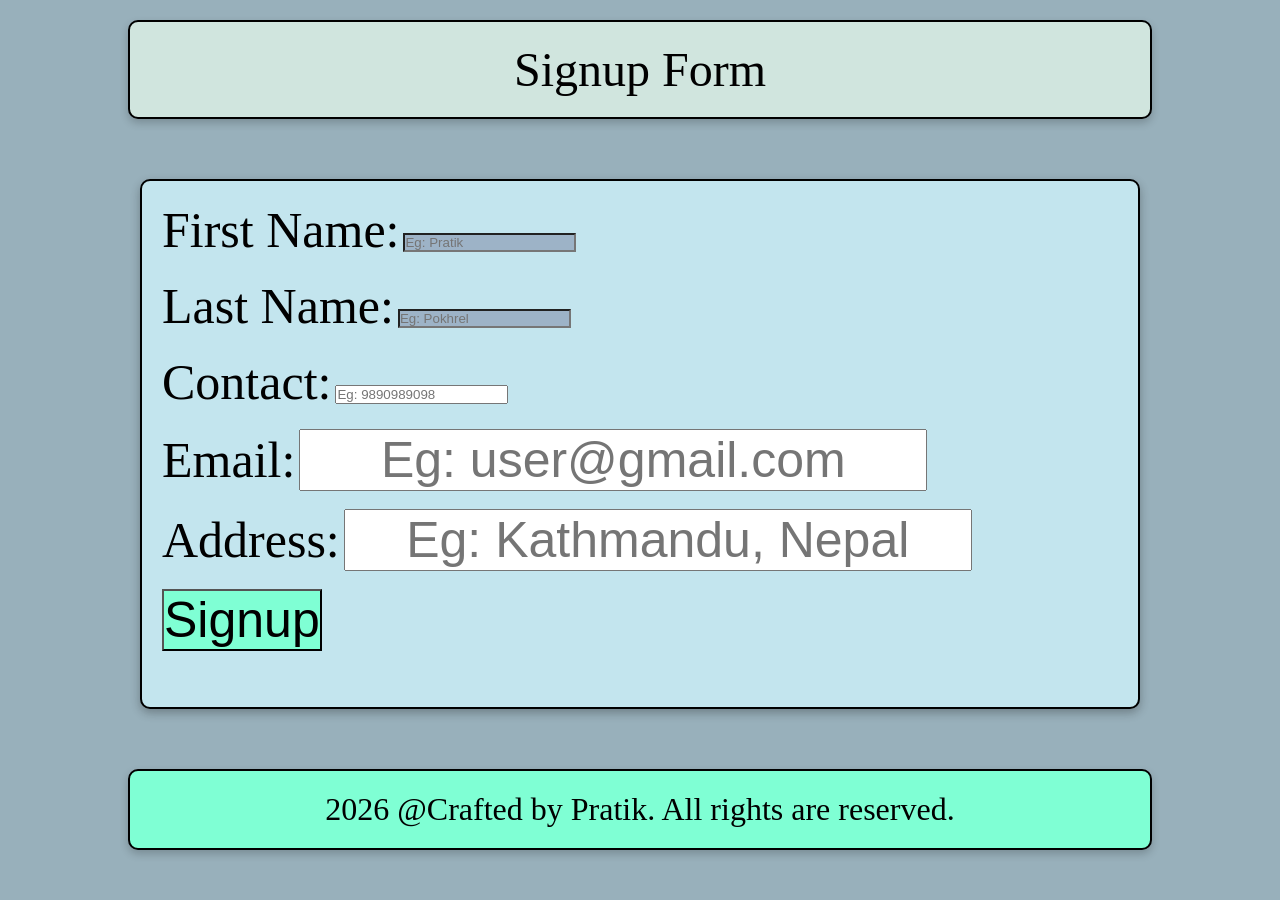
<file: Frontend/Login/index.html>
<!DOCTYPE html>
<html lang="en">
<head>
    <meta charset="UTF-8">
    <meta name="viewport" content="width=device-width, initial-scale=1.0">
    <title>Signup Form</title>
    <link rel="stylesheet" href="style.css">
    
</head>
<script src = "script.js"></script>
<body>
    <header id="title">Signup Form</header>
    <section id="form">
        <div id ="container">
    <form>
        <label id="firstname" for ="firstname">First Name:</label>
        <input type="text" id="fname" placeholder="Eg: Pratik" name="fname" required><br><br>

        <label id = "lastname" for ="lastname">Last Name:</label>
        <input type="text" id ="lname" placeholder="Eg: Pokhrel" name="lname" required ><br><br>
    
        <label id = "conatct" for ="contact" name="conatct">Contact:</label>
        <input type="conatct" id="con" placeholder="Eg: 9890989098"  name="con" required><br><br>

        <label id = "email" for ="email" name="email">Email:</label>
        <input type="email" id="conatct" placeholder="Eg: user@gmail.com"  name="email" required><br><br>

        <label id = "address" for ="address" name="address">Address:</label>
        <input type="text" id="address" placeholder="Eg: Kathmandu, Nepal"  name="address" required><br><br>

        <button id="submit" type="submit">Signup</button><br><br><br>
    </form>
    </div>
    </section>
    <footer id="footer">2026 @Crafted by Pratik. All rights are reserved.</footer>

</body>
</html>
</file>
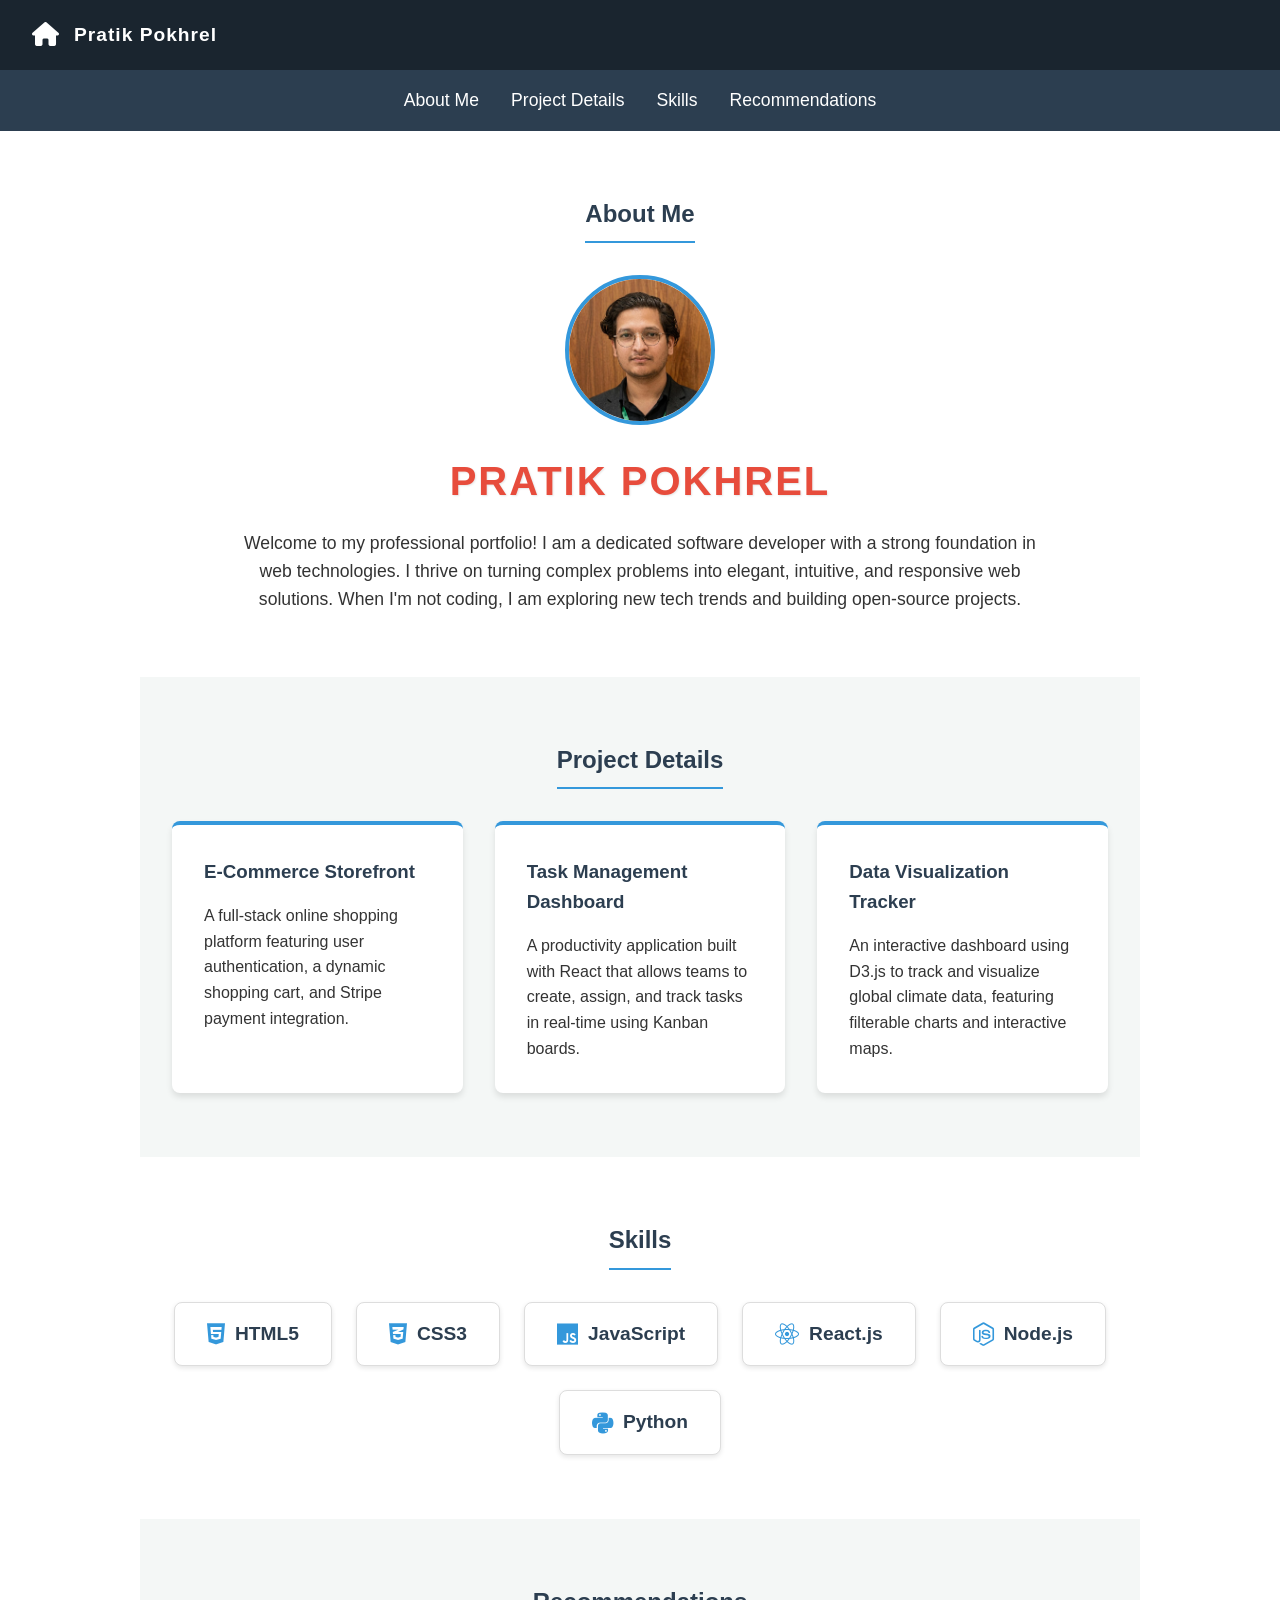
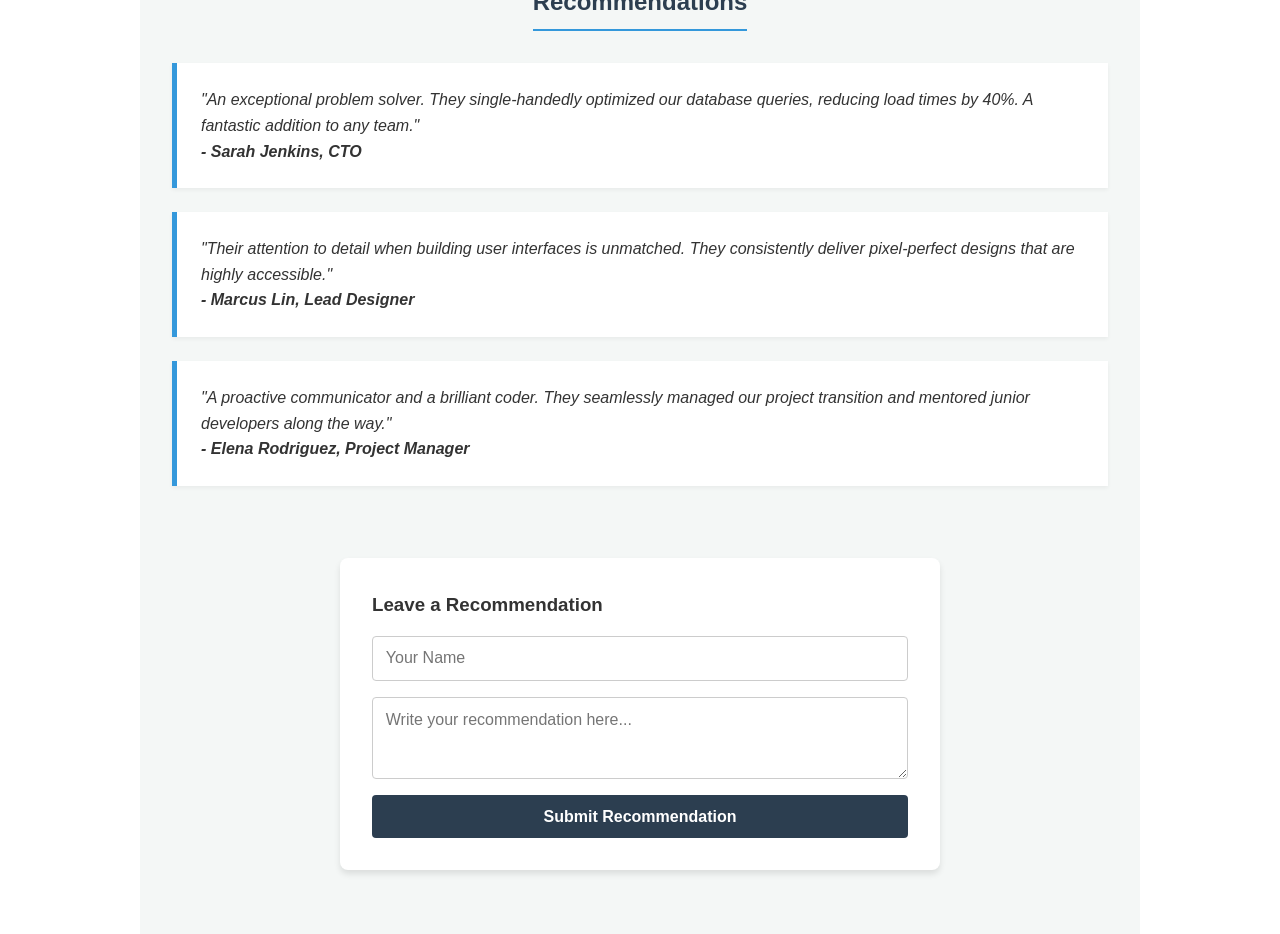
<file: Frontend/project/index.html>
<!DOCTYPE html>
<html lang="en">
<head>
    <meta charset="UTF-8">
    <meta name="viewport" content="width=device-width, initial-scale=1.0">
    <title>My Portfolio</title>
    <link rel="stylesheet" href="style.css">
    <link rel="stylesheet" href="https://cdnjs.cloudflare.com/ajax/libs/font-awesome/6.4.0/css/all.min.css">
</head>
<body>

    <header>
        <a href="#" class="home-icon" title="Go to top"><i class="fas fa-home"></i></a>
        <div class="header-name">Pratik Pokhrel</div>
    </header>

    <nav>
        <ul>
            <li><a href="#about">About Me</a></li>
            <li><a href="#projects">Project Details</a></li>
            <li><a href="#skills">Skills</a></li>
            <li><a href="#recommendations">Recommendations</a></li>
        </ul>
    </nav>

    <section id="about" class="section container">
        <h1>About Me</h1>
        <div class="profile-section">
            <img src="image/me.png" alt="Profile Picture" class="profile-img">
            <h2 class="styled-name">Pratik pokhrel</h2>
            <p class="summary-text">Welcome to my professional portfolio! I am a dedicated software developer with a strong foundation in web technologies. I thrive on turning complex problems into elegant, intuitive, and responsive web solutions. When I'm not coding, I am exploring new tech trends and building open-source projects.</p>
        </div>
    </section>

    <section id="projects" class="section container alt-bg">
        <h1>Project Details</h1>
        <div class="project-grid">
            <div class="project-card">
                <h3>E-Commerce Storefront</h3>
                <p>A full-stack online shopping platform featuring user authentication, a dynamic shopping cart, and Stripe payment integration.</p>
            </div>
            <div class="project-card">
                <h3>Task Management Dashboard</h3>
                <p>A productivity application built with React that allows teams to create, assign, and track tasks in real-time using Kanban boards.</p>
            </div>
            <div class="project-card">
                <h3>Data Visualization Tracker</h3>
                <p>An interactive dashboard using D3.js to track and visualize global climate data, featuring filterable charts and interactive maps.</p>
            </div>
        </div>
    </section>

    <section id="skills" class="section container">
        <h1>Skills</h1>
        <div class="skills-container">
            <div class="skill-item"><i class="fab fa-html5"></i> <span>HTML5</span></div>
            <div class="skill-item"><i class="fab fa-css3-alt"></i> <span>CSS3</span></div>
            <div class="skill-item"><i class="fab fa-js"></i> <span>JavaScript</span></div>
            <div class="skill-item"><i class="fab fa-react"></i> <span>React.js</span></div>
            <div class="skill-item"><i class="fab fa-node-js"></i> <span>Node.js</span></div>
            <div class="skill-item"><i class="fab fa-python"></i> <span>Python</span></div>
        </div>
    </section>

    <section id="recommendations" class="section container alt-bg">
        <h1>Recommendations</h1>
        <div id="recommendation-list">
            <blockquote class="recommendation">
                "An exceptional problem solver. They single-handedly optimized our database queries, reducing load times by 40%. A fantastic addition to any team." <br><strong>- Sarah Jenkins, CTO</strong>
            </blockquote>
            <blockquote class="recommendation">
                "Their attention to detail when building user interfaces is unmatched. They consistently deliver pixel-perfect designs that are highly accessible." <br><strong>- Marcus Lin, Lead Designer</strong>
            </blockquote>
            <blockquote class="recommendation">
                "A proactive communicator and a brilliant coder. They seamlessly managed our project transition and mentored junior developers along the way." <br><strong>- Elena Rodriguez, Project Manager</strong>
            </blockquote>
        </div>
        
        <div class="add-rec-container">
            <h3>Leave a Recommendation</h3>
            <form id="rec-form">
                <input type="text" id="rec-name" placeholder="Your Name" required>
                <textarea id="rec-text" rows="3" placeholder="Write your recommendation here..." required></textarea>
                <button type="submit" id="submit-btn">Submit Recommendation</button>
            </form>
        </div>
    </section>

    <div id="popup-modal" class="modal hidden">
        <div class="modal-content">
            <p>Thank you! Your recommendation has been successfully submitted.</p>
            <button id="close-popup">Close</button>
        </div>
    </div>

    <script src="script.js"></script>
</body>
</html>
</file>
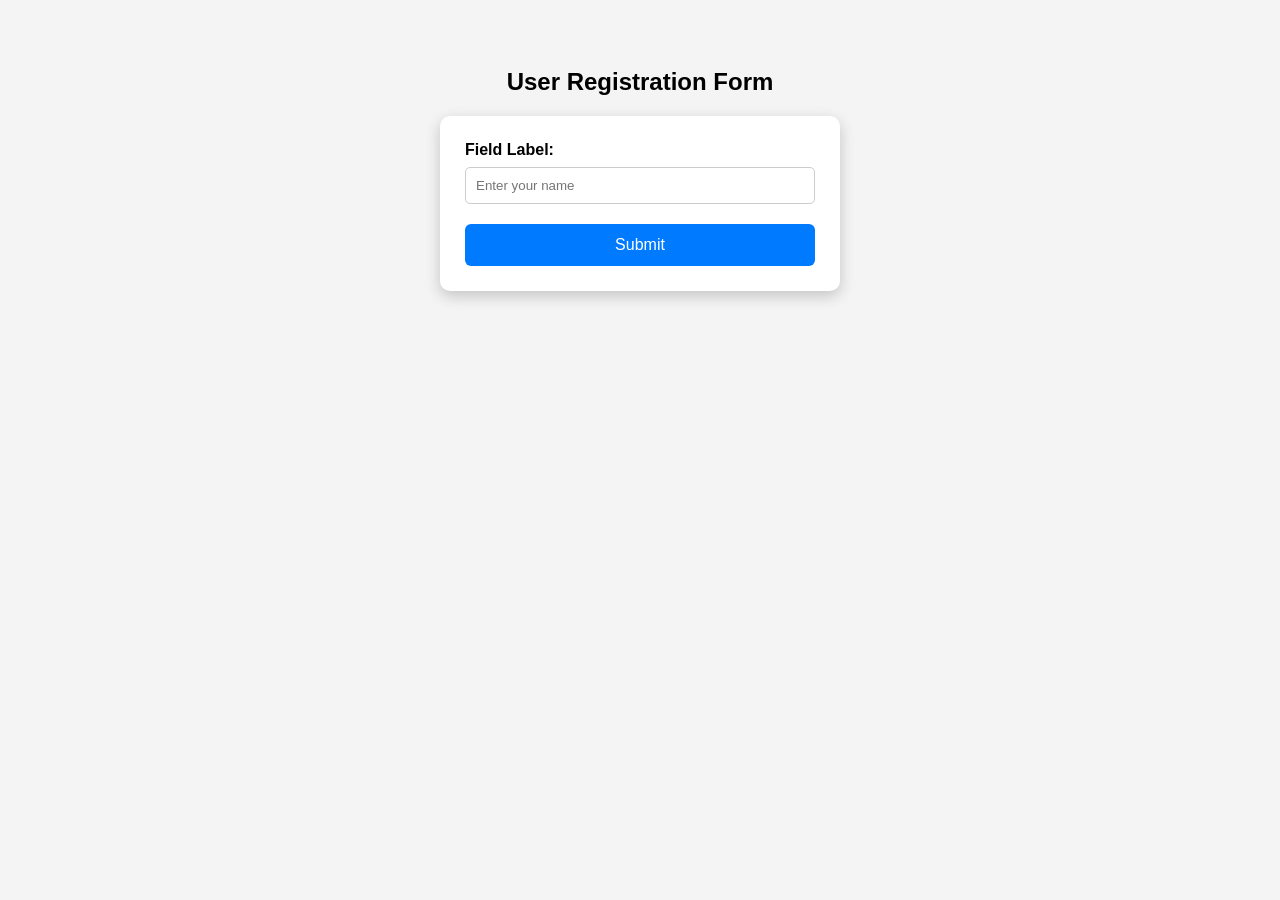
<file: Frontend/form.html>
<!DOCTYPE html>
<html lang="en">
<head>
    <meta charset="UTF-8">
    <meta name="viewport" content="width=device-width, initial-scale=1.0">
    <title>Sample HTML Form</title>

    <link rel="stylesheet" href="form.css">
</head>
<body>

    <h2>User Registration Form</h2>

    <form id="registration-form"
          action="YOUR_SERVER_ENDPOINT"
          method="POST"
          onsubmit="submitForm(event)">

        <label for="unique-id">Field Label:</label>
        <input
            type="text"
            id="unique-id"
            name="server_variable_name"
            placeholder="Enter your name"
            required>

        <button type="submit">Submit</button>

    </form>

    <!-- Success Popup -->
    <div id="popup">

        <h2>✅ Success</h2>

        <p>Thanks for submitting the form!</p>

        <button onclick="closePopup()">OK</button>

    </div>

    <script src="form.js"></script>

</body>
</html>
</file>
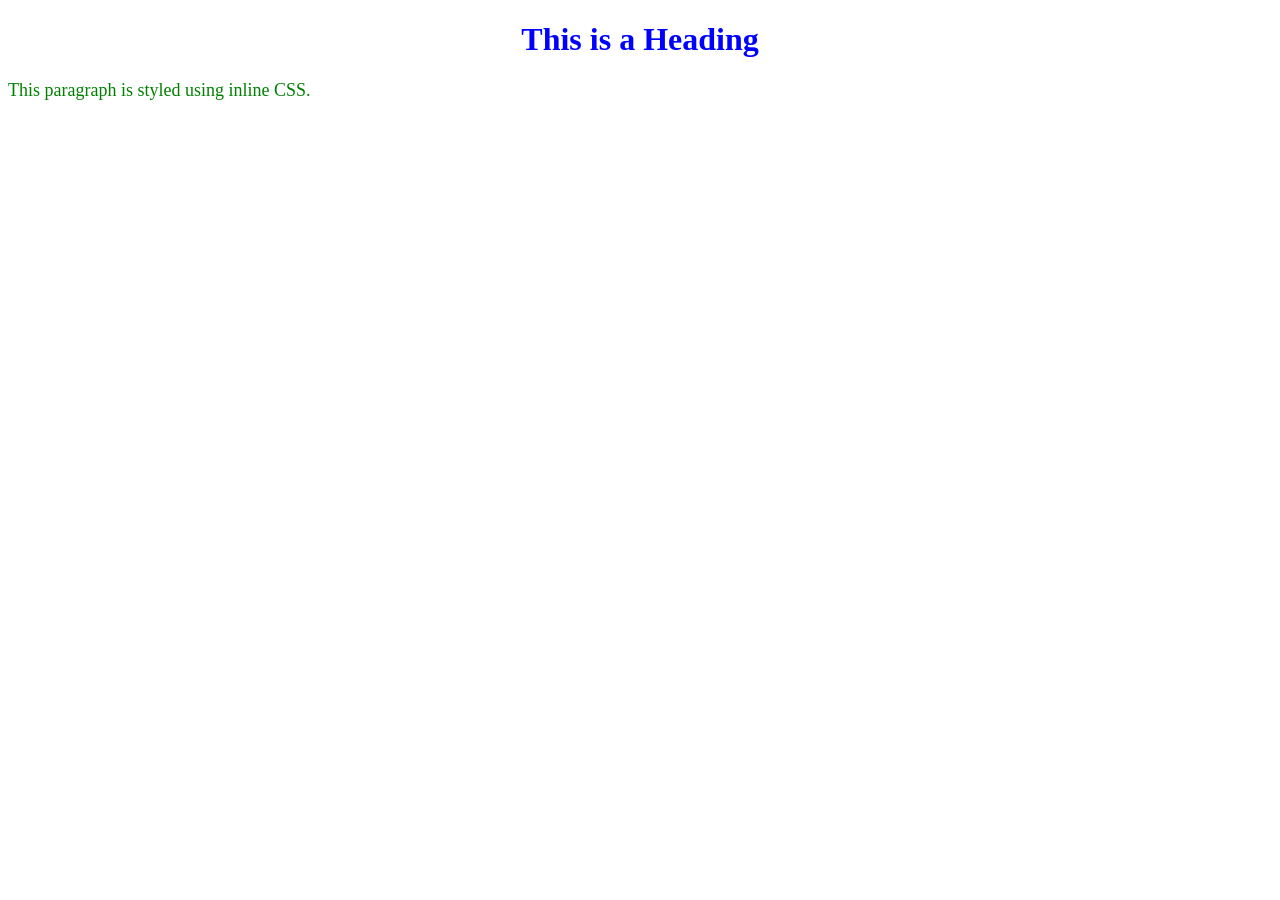
<file: Frontend/inline-css.html>
<!DOCTYPE html>
<html lang="en">
<head>
    <meta charset="UTF-8">
    <meta name="viewport" content="width=device-width, initial-scale=1.0">
    <title>Inline CSS Example</title>
</head>
<body>
    <h1 style="color: blue; text-align: center;">This is a Heading</h1>
    <p style="font-size: 18px; color: green;">This paragraph is styled using inline CSS.</p>
</body>
</html>
</file>
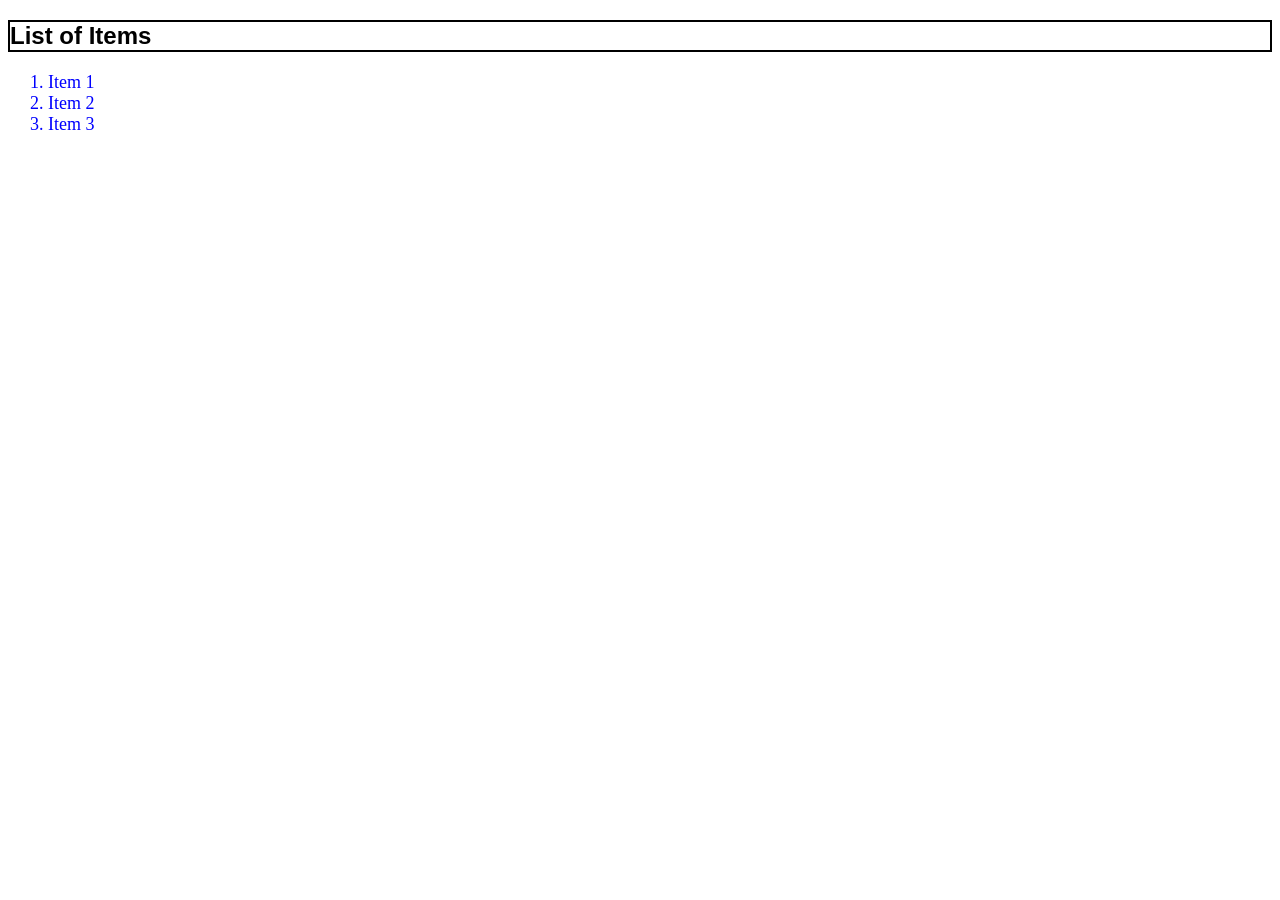
<file: Frontend/internal-css.html>
<!DOCTYPE html>
<html lang="en">
<head>
    <meta charset="UTF-8">
    <meta name="viewport" content="width=device-width, initial-scale=1.0">
    <title>Internal CSS Example</title>
    <style>
        h2 {
            font-family: Verdana, sans-serif;
            border: 2px solid;
        }
        ol li {
            font-size: 18px;
            color: blue;
        }
    </style>
</head>
<body>
    <h2>List of Items</h2>
    <ol>
        <li>Item 1</li>
        <li>Item 2</li>
        <li>Item 3</li>
    </ol>
</body>
</html>
</file>
<file: Frontend/Login/style.css>
*{
    margin:0;
    padding:0;
    box-sizing:border-box;
}

body{
    min-height:100vh;
    background-color:#98b0bb;

    display:flex;
    flex-direction:column;      /* Stack vertically */
    align-items:center;
}
header{
    width: 80%;
    margin: 20px auto;
    padding: 20px;
    font-size: 3em;
    color: black;
    text-align: center;
    background-color: rgb(208, 229, 222);
    border: 2px solid black;
    border-radius: 10px;
    box-shadow: 0 4px 8px rgba(0,0,0,0.2);
}
#form{
   width: 1000px;
    padding: 20px;
    margin: 40px auto;
    border: 2px solid black;
    border-radius: 10px;
    background-color: rgb(195, 229, 238);
    box-shadow: 0 4px 10px rgba(20, 20, 20, 0.3);
}
#firstname{
     font-size: 50px;
    color:black;
     
    text-align: center;
}
#fname{
    align-items: baseline;
    background-color: rgb(157, 179, 199);

}
#lastname{
      font-size: 50px;
    color:black;
     
    text-align: center;
}
#lname{
    align-items: baseline;
    background-color: rgb(157, 179, 199);
    size:50px;
}
#conatct{
      font-size: 50px;
    color:black;
     
    text-align: center;
}
#email{
      font-size: 50px;
    color:black;
     
    text-align: center;
}
#address{
      font-size: 50px;
      text-align: center;
  
    color:black;}
    
#submit{
      font-size: 50px;
    color:black;
    background-color: aquamarine;
    text-align: center;
}
footer{
    width: 80%;
    margin: 20px auto;
    padding: 20px;
    font-size: 2em;
    color: black;
    text-align: center;
    background-color: aquamarine;
    border: 2px solid black;
    border-radius: 10px;
    box-shadow: 0 4px 8px rgba(0,0,0,0.2);
}
</file>
<file: Frontend/project/style.css>
* {
    margin: 0;
    padding: 0;
    box-sizing: border-box;
    font-family: 'Segoe UI', Tahoma, Geneva, Verdana, sans-serif;
    scroll-behavior: smooth; 
}

body {
    line-height: 1.6;
    color: #333;
}

header {
    background-color: #1a252f;
    color: white;
    padding: 1rem 2rem;
    display: flex;
    align-items: center;
    gap: 15px;
}

.home-icon {
    color: white;
    font-size: 1.5rem;
    text-decoration: none;
}

.header-name {
    font-size: 1.2rem;
    font-weight: bold;
    letter-spacing: 1px;
}

nav {
    background-color: #2c3e50;
    position: sticky;
    top: 0;
    z-index: 1000;
}

nav ul {
    list-style: none;
    display: flex;
    justify-content: center;
    padding: 1rem;
    gap: 2rem;
    flex-wrap: wrap;
}

nav a {
    color: white;
    text-decoration: none;
    font-size: 1.1rem;
    transition: all 0.2s ease-in-out;
}

nav a:hover {
    font-weight: bold;
    text-decoration: underline;
}

.section {
    padding: 4rem 2rem;
    display: flex;
    flex-direction: column;
    align-items: center;
}

.alt-bg {
    background-color: #f4f7f6;
}

h1 {
    margin-bottom: 2rem;
    color: #2c3e50;
    text-align: center;
    border-bottom: 2px solid #3498db;
    padding-bottom: 0.5rem;
}

.container {
    max-width: 1000px;
    margin: 0 auto;
}

.profile-section {
    text-align: center;
    max-width: 800px;
}

.profile-img {
    border-radius: 50%;
    width: 150px;
    height: 150px;
    object-fit: cover;
    margin-bottom: 1rem;
    border: 4px solid #3498db;
}

.styled-name {
    font-size: 2.5rem;
    color: #e74c3c;
    text-transform: uppercase;
    letter-spacing: 2px;
    margin-bottom: 1rem;
    text-shadow: 1px 1px 2px rgba(0,0,0,0.1);
}

.summary-text {
    font-size: 1.1rem;
}

.project-grid {
    display: grid;
    grid-template-columns: repeat(auto-fit, minmax(280px, 1fr));
    gap: 2rem;
    width: 100%;
}

.project-card {
    background: white;
    padding: 2rem;
    border-radius: 8px;
    box-shadow: 0 4px 6px rgba(0,0,0,0.1);
    border-top: 4px solid #3498db;
}

.project-card h3 {
    margin-bottom: 1rem;
    color: #2c3e50;
}

.skills-container {
    display: flex;
    justify-content: center;
    flex-wrap: wrap;
    gap: 1.5rem;
}

.skill-item {
    background: white;
    color: #2c3e50;
    padding: 1rem 2rem;
    border-radius: 8px;
    font-weight: bold;
    font-size: 1.2rem;
    display: flex;
    align-items: center;
    gap: 10px;
    box-shadow: 0 2px 5px rgba(0,0,0,0.1);
    border: 1px solid #ddd;
}

.skill-item i {
    font-size: 1.5rem;
    color: #3498db;
}

#recommendation-list {
    width: 100%;
}

.recommendation {
    font-style: italic;
    margin-bottom: 1.5rem;
    padding: 1.5rem;
    background: white;
    border-left: 5px solid #3498db;
    box-shadow: 0 2px 4px rgba(0,0,0,0.05);
}

.add-rec-container {
    margin-top: 3rem;
    width: 100%;
    max-width: 600px;
    background: white;
    padding: 2rem;
    border-radius: 8px;
    box-shadow: 0 4px 6px rgba(0,0,0,0.1);
}

form {
    display: flex;
    flex-direction: column;
    gap: 1rem;
    margin-top: 1rem;
}

input, textarea {
    padding: 0.8rem;
    border: 1px solid #ccc;
    border-radius: 4px;
    font-size: 1rem;
}

button {
    padding: 0.8rem;
    background-color: #2c3e50;
    color: white;
    border: none;
    border-radius: 4px;
    cursor: pointer;
    font-size: 1rem;
    font-weight: bold;
}

button:hover {
    background-color: #3498db;
}


.modal {
    position: fixed;
    top: 0;
    left: 0;
    width: 100%;
    height: 100%;
    background: rgba(0,0,0,0.5);
    display: flex;
    justify-content: center;
    align-items: center;
    z-index: 2000;
}

.modal.hidden {
    display: none;
}

.modal-content {
    background: white;
    padding: 2rem;
    border-radius: 8px;
    text-align: center;
    box-shadow: 0 5px 15px rgba(0,0,0,0.3);
}

.modal-content p {
    margin-bottom: 1.5rem;
    font-size: 1.1rem;
    font-weight: bold;
}
</file>
<file: Frontend/form.css>
/* Page Styling */

body{
    font-family: Arial, Helvetica, sans-serif;
    background:#f4f4f4;
    padding:40px;
}

h2{
    text-align:center;
}

/* Form */

form{

    width:350px;
    margin:auto;

    background:white;

    padding:25px;

    border-radius:10px;

    box-shadow:0px 5px 15px rgba(0,0,0,.2);

}

label{

    display:block;

    margin-bottom:8px;

    font-weight:bold;

}

input{

    width:100%;

    padding:10px;

    margin-bottom:20px;

    border:1px solid #ccc;

    border-radius:5px;

    box-sizing:border-box;

}

button{

    width:100%;

    padding:12px;

    border:none;

    border-radius:6px;

    background:#007bff;

    color:white;

    font-size:16px;

    cursor:pointer;

}

button:hover{

    background:#0056b3;

}

/* Popup */

#popup{

    display:none;

    position:fixed;

    top:50%;

    left:50%;

    transform:translate(-50%,-50%);

    width:320px;

    background:white;

    padding:25px;

    border-radius:10px;

    text-align:center;

    box-shadow:0px 10px 25px rgba(0,0,0,.3);

    z-index:1000;

}

/* Popup Title */

#popup h2{

    color:green;

    margin-bottom:15px;

}

/* Popup Text */

#popup p{

    font-size:18px;

    margin-bottom:20px;

}

/* Popup Button */

#popup button{

    width:120px;

    background:green;

}

#popup button:hover{

    background:darkgreen;

}
</file>
